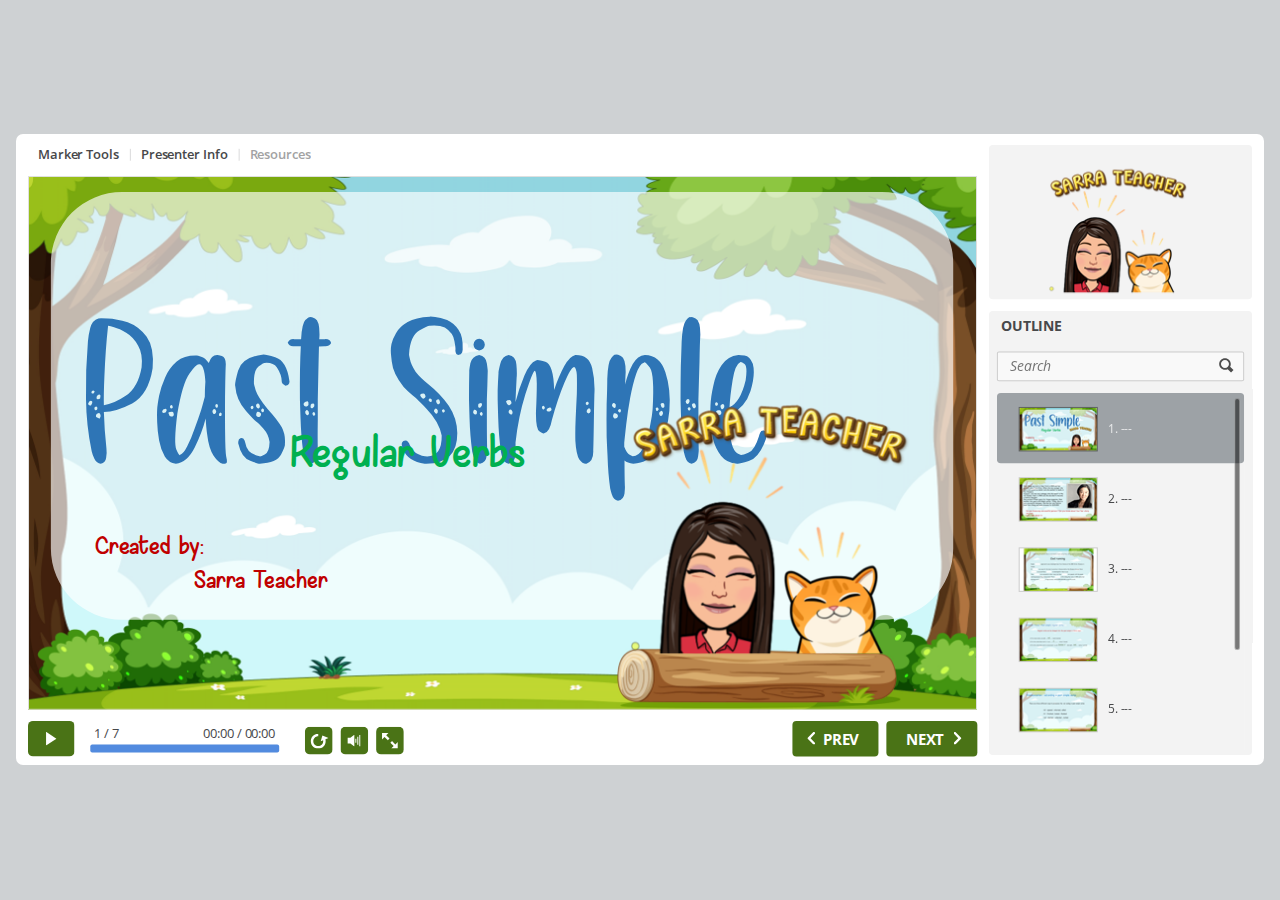
<file: index.html>
<!DOCTYPE html>
<!-- Created with iSpring --><!-- 1262 664 --><!--version 9.7.2.6020 --><!--type html --><!--mainFolder ./ -->
<html style=background-color:#ced1d3;>
<head>
    <meta http-equiv="Content-Type" content="text/html;charset=utf-8"/><meta name="viewport" content="width=device-width,initial-scale=1,minimum-scale=1,maximum-scale=1,user-scalable=no"/><meta name="format-detection" content="telephone=no"/><meta name="apple-mobile-web-app-capable" content="yes"/><meta name="apple-mobile-web-app-status-bar-style" content="black"/><meta http-equiv="X-UA-Compatible" content="IE=edge"/><meta name="msapplication-tap-highlight" content="no"/><title>Past simple part 1</title><link rel="apple-touch-icon-precomposed" href="data/apple-touch-icon.png"/><link rel="shortcut icon" type="image/ico" href="data/favicon.ico"/><style>body {background-color:#ced1d3;}#spr0_1335c72 {display:none;}</style>
    <script>

(function() {
	var userAgent = navigator.userAgent.toLowerCase();

	var useMobilePlayer = userAgent.indexOf("iemobile") < 0 && (userAgent.match(/iPhone|iPad|iPod/i) || userAgent.indexOf("android") >= 0);
	
	if (useMobilePlayer) {
		var insideMobilePlayer = userAgent.indexOf("ismobile") >= 0 || location.hash.length > 0;
		if (!insideMobilePlayer) {
			location.replace("ismplayer.html" + location.search);
		}
	}
})();

</script>
    
    <style>
		#playerView {
			position:absolute;
			-webkit-tap-highlight-color:rgba(0,0,0,0);
			-webkit-user-select:none;
			-moz-user-select:none;
			-webkit-touch-callout:none;
			-webkit-user-drag:none;
		}
		#playerView * {
			position:absolute;
		}
		#preloader {
			width: 50px;
			height: 50px;
			position: absolute;
			top: 0;
			left: 0;
			bottom: 0;
			right: 0;
			margin: auto;
			border-radius: 10px;
			background-color: rgba(0, 0, 0, 0.5);
		}

		#preloader::after {
			content: '';
			position: absolute;
			background: url([data-uri]);
			background-size: cover;
			top: 0;
			left: 0;
			bottom: 0;
			right: 0;
			animation: preloader_spin 1s infinite linear;
			-webkit-animation: preloader_spin 1s infinite linear;
		}

		@keyframes preloader_spin { 0% {transform: rotate(0deg);} 100% {transform: rotate(360deg);} }
		@-webkit-keyframes preloader_spin { 0% {-webkit-transform: rotate(0deg);} 100% {-webkit-transform: rotate(360deg);}}
    </style>
</head>
<body>
	<div id="preloader"></div>
	<script src="data/browsersupport.js?1E205934"></script>
	<script src="data/player.js?1E205934"></script>
    <div id="content"></div>
    <div id="spr0_1335c72"></div>
    <script>
		(function(startup){
			function start(savedPresentationState)
			{
				var presInfo = "eNrdWuuS4sixfpWyjh1hh2lGd6H2D1uAZppYGnoRPbPjmQmiEAXILSRWF1i2oyP2Hc6fc17A//0OfpJ9EmdWSYAEdM+uZ+2wm5mWUH2VmZWV11I/SoF0LT3qjmHobVe5sg1Nv9LbRvuqZXTaV6+Vrq5qpmaqbftJakgZgO9ompE0WK1DRtY0yYgCA/7Fka10bZtyQ1pK14YOVx+Afpwwb51MNM00bF0G1HojXauyYjakHAUK0jQPMjaxm1ZTnZiyKv8BQdL1h0cpgnGPJgklbRYRZ0UTKthIbrQIg3SZBmmwiFjTj1cwwGAgBcwyiOJ8GgZ/WqxoEPLBp08NqSNdP0oh/kK+M5rRj6/CeBE319FCkFXlFpdeMcwnoYEJLI5FmfTEqXOJHqUH/AVfsyRnDYnuRV2vgUzKvwJEU7kG5jRMGX/M754+PTUEOkoraP159LqK1l6gnR2jlRfQ6+fRuMwDeF4VxORgoYlTymEVbDwP3hyDW8/LnJ4T4zKanZHjMnpeQdsvoKcVtPU8epNX0C+scjM7Rhc+dRGdVeS25PPaBri0qlgwGnoqPT1xt3tEgxbPw7oVNKQEzQW9gSJyXlJ9KvkiKRCiBxfVMIU4haulYTBjSvMvuHF+/anP93Ncdc5suZoqB++0hHPqGnCb7UUDIeXGQebvyuDkieD0MfkYjdgiD2lC3rJkmvInnYTRjM3IdHeNX0WMGTPqL1kioo/MHR5WhPdNWVY4D71p6balG4ra0g1LtVR2pSgYW4JCcR8+FcoV6pgVk2XxoxezRdAQWxHwO1AUJ5Eu6ZqlxSNP0HsrLrvi8iCuc3HZxgJcU711qnr1rOrVy6pXf4bqQcWUvKPRgmxpSqZxEpEgIgO2Je/j5AHvFVu3CY1mBFRNRHRNyZYljMyTeEU6ELxpk7xbQsBPl4yT2cV5tAB0+Z2SDUt2ZBHHMxL4jKQPsJkJJyogEe5tFosBZJrB42G4W60DP22CBdzEWwY0GnuSnGAegfbXO7KFh8VA9OMP/5+VFO69kgjJGF2J1ZitPeMZ80GjnPOUQdZhIOmcpssgjmCMZ6oEuXtIG9QB0HkwzxgsdcdokpJ5DEYaL3JGVnRBvw8i1kDGEXCIM9RXto0L6DbIlmREw/WS9GkOWmyScTyjO7GkYK+kNPd9lqbzPDwSAQVYwqqRZLyN9kKGdMpCcthDvjAWhimZJUCECQl/rRpg0/[base64]/K+PZtHny/DukOvIFHxUrwtCvBE6FF2joTJLXPC5I/NaOcBPTWaUDXzwZ0/XJA139GQH+T0BXU3eR17OcpuSbHhX9S5NUNz6s8kyrg168hRqxigPHnDQjuhM5m5Mcf/lr717wG/4fmAebwK5tBBFALChhwBeFsSTPCIBRBvP3xh/9lSPCUmPgHEvphnELefyVukKT2LEk/jiBORZA0yO/JrnGeepM4gD6zjCZyhPJhxznCTQBR/bjoEAx9GkFOIP4SwipDtpAjUJz1kTp5lkkY5p1doc4rNuMX/rvLQpahcP+3gxjJnwOz/4ZyhQemmnUbZ63buGzdxs+pFBPY+TzyA5ph/rsmoHC0iwCSH2zH8e5s9sXjx1cz2OtrEq9ZBPAG+EGWJ3DbgG0OQ75lrzIOmQcRdKkcFMbxA78B24seBOjvfxOUCuuHQT8GAr6430BzmwkDGC+xQIJiqbCQWTCfMyydhK2AMa1hJVAm+YybFbrJswu5/k81m39vajDVk9SgXkwN5i+XGv7NWtBOtKBd1IL1C2mhMA7R+d69jiROSRqCUxKP8sMVqHI+FJLMo0xubuP5XIJ5jnStNGUornRL1HZSFzmqtgrVvGVwtjXArApYYK3Z2POevshc+cLMeYnGi6+DFMGLUqhfXIrgRIrpy2Jov5QyzsmTnmwO8dgqmMbh7EQw/V+wS+mpgi4LZPzLNAXMzEIuDxq1HTTiSZBmK+gSr8gdb+VoSO75QVpVRvNYRugQdBt/Wi3ZsmVLKeQ0TBOfWkrLNE3ZskS7Bh2VhRlDsQ1D1lStFFrRdJ5JNE2zWiYGggUPCZohMoyi27KimMqR8FYpfJbQ7ZRhQXabzyH/pqTLVvGJ1FZNs7rKpVZbmtYy1UJqTZb5YmxZNzXoywqprb1ya6EA6LYKOTrxKvDF7t56J9xbVe6KrMqGbPEOsNxXBTRiy3wj6QlmdoKpiWGX6mCLmJH73okEdm39lq1g43sQwJDt0pBoHTGrI2rcFbnG/rKFK/IXF+TE65CNUu4LDYNpEpzKodTM2FAVvaVr1l4Os2VgR1742hkraKqqbMkabBAmJ/6SwMdfd5XD1rC8WWFvjjXtOFixMIjQszal4AcYLmC68xCYip67yJvro6S/P+QVN5vyZntU7BbTvj9m8ShN8yyLoyY0QRmUk80oTlYU9fQ/r/kPnphUETHUj+fG59RnR9N1x9IUszZczt0P+vFqTaNdH9/CTKn/sEighp1x8hp+ALLcrVkC6nnAp4baaneRaQixqZexVZWuq7iqq54Mr/nhFSdrdx3VMY8R/MzrIJkFm+6cjh+R2C+8BinKdYRAmaJZOpbYdMFqC+u4XaWr8bEIZtVWXdIWgxn7LqtIVVRklybF63x9SY/QICxwEfVxCz/H42FMsW3Awa6Nn+NBFAAJVDaDW3FzGiezYhtk/GDRWJX/iZvvI9aAexfYG3nNhLO9maY4pX9cLu7nFI/iff26f3RwJH6IhedZ0oomDywZxzF/K4U7CvbMkl40x/RAs4z6yxUeR2MQmB5efvinvEvyT7wiBhdvT9pO56vJeDhx7u4m7fvxeDiY9J22C4JLbVRYA0Gd4e2dM3g/6Q/fDCft3huRKNAFCPrAb1XT/A5C2+/OoL1bp9+v4QmfYMh7/GA8GvYnMMntTwbuN1COS/xyZnh4P+73Bi7WIcXdGdDdyH2LZQtexPD9aOQOxhOv3+u6k543GQzHXM6+O3YhTkrv45ws6YZhT7oJ2Ja3o6DUAHpXbic4gLEkiHImaHaHt05vMBm53njU64x7wwFmjhhSOD/9JjTPlnHCD6xnQUqn0GFz0tjb8jMUsZOihY/xECUAZLyiQdQsObwb9IdOl2/Oret5zhtc+HgvIkyoUOGn6xuQNm4ApW2EPkHm2HkHQ4/Q9ToMfIEMvHWCgtyBYxTMRs673uAN2MKw703cQbd8wl9bz0gXCpSAt0Sn4JHjuSPEJTTlb6LOQybCFDiKOGF4DnjTe3PTh/9jTvAmWCxD+J+dp3rnos7vWCQGYYfdEZiA570bjrpcbv6CBc8R0i34eWV3jzUn5vcGnSHYSWd8TGMsjrvEfFB4EPmwx8zPyjnA0+HbX1gXyAcbNxkLO0bDWuVpRjBn8IMw5B2gYNTnWzFl8xisLGR0I0wDmIjQJDj0nftB52bSHh88s0/zyF9WhsESz1vJsU3koPfjnS84FJMm7eE34BjofMPTgeFX6HNfnQ68dz1cp+uJoYHztvfG4foAPyu9Y+9keKIYR+GOUP7uBHdhE8R5Ck9QXPARvva0eY6a5359D5vcc/qXXFZMLt98LYIN9Co8wBf0ICRAJkML+vq+9+fJa6fXd7vntozuSBRnhM42FE+npsynqD18IzQLZnwMrYKzwZMEQrMiUPymCDKDrvvNb86zrUSfSwYDkZ2t1tlLHHD5hZSXmaE9X+b0OQt5jo3XcQfOqDf8QupMg1UeijD1mUrdC/CTFfsir89a909Q8c9j6InQ5kLG4REU/0CoPniDNNq9IQ+bM1Yf7g1eD/nRcVE/kKKAqIAGwxI3iMnzUO8GlinYeZBgVhDD6pC3IFGV51uMQ3XYO7ft9cYYs96xKRajAsCN9/NDKrfdl2LpUbKuxLBxb9xHAQYwb1FkyJSEwYqXxuXU+1u3FFuEpKpc7+I8nHGTDoMHHpZg3fmKnWZ7/icD+DTkB9zcCET0++PLzApRR4L23UkW21vl5+vuyChf0qDnOiNINx1n0OGpqIOGGlbGwIhQ/v7Y2ycssKYVzfwlfxWPJfwxXtRsXfe1A3NKQT1GkzLFFbg6UfGYFI+vz2AxK4Jvuoc5HwZxxtJPF7DI+wD1RN0HzUCBHzvtGjn+7TBYlKT74UqJOu7Bjn6ZapGK4LWKse5vluTBLgpdOuOx07m5BdPxhKXEeeLzPrwGLJXeGd6PoD4rbasDeIjO4yALGXG/o2gqp5NvndFX4L68FINJt7xPIWWjUgMLTaElZOcEOSrr86w4VahBPiuUoTDj3t3E6XZ5/4GLgaL3QUTVGdSCRe9O8E8oq3M6N84A4kF9GpsF2fl5I9fdNx5Yp4tiuS8a0R9/+KuA8ShYuiH4hvh+5BmbMij2nfewOqhB0fNBXyJOHara/aSfVNeep1qtdfeUn612z1M6lHhlS7R30C/XDL3ImnvXP8u45ldPT/8AAslb8g==";
				PresentationPlayer.start(presInfo, "content", "playerView", onPlayerInit, savedPresentationState);
				function onPlayerInit(player)
				{
					(player);

					var preloader = document.getElementById("preloader");
					preloader.parentNode.removeChild(preloader);
				}
			}

			if (startup)
				startup(start);
			else
				start();
		})();
    </script>
</body>
</html>
</file>
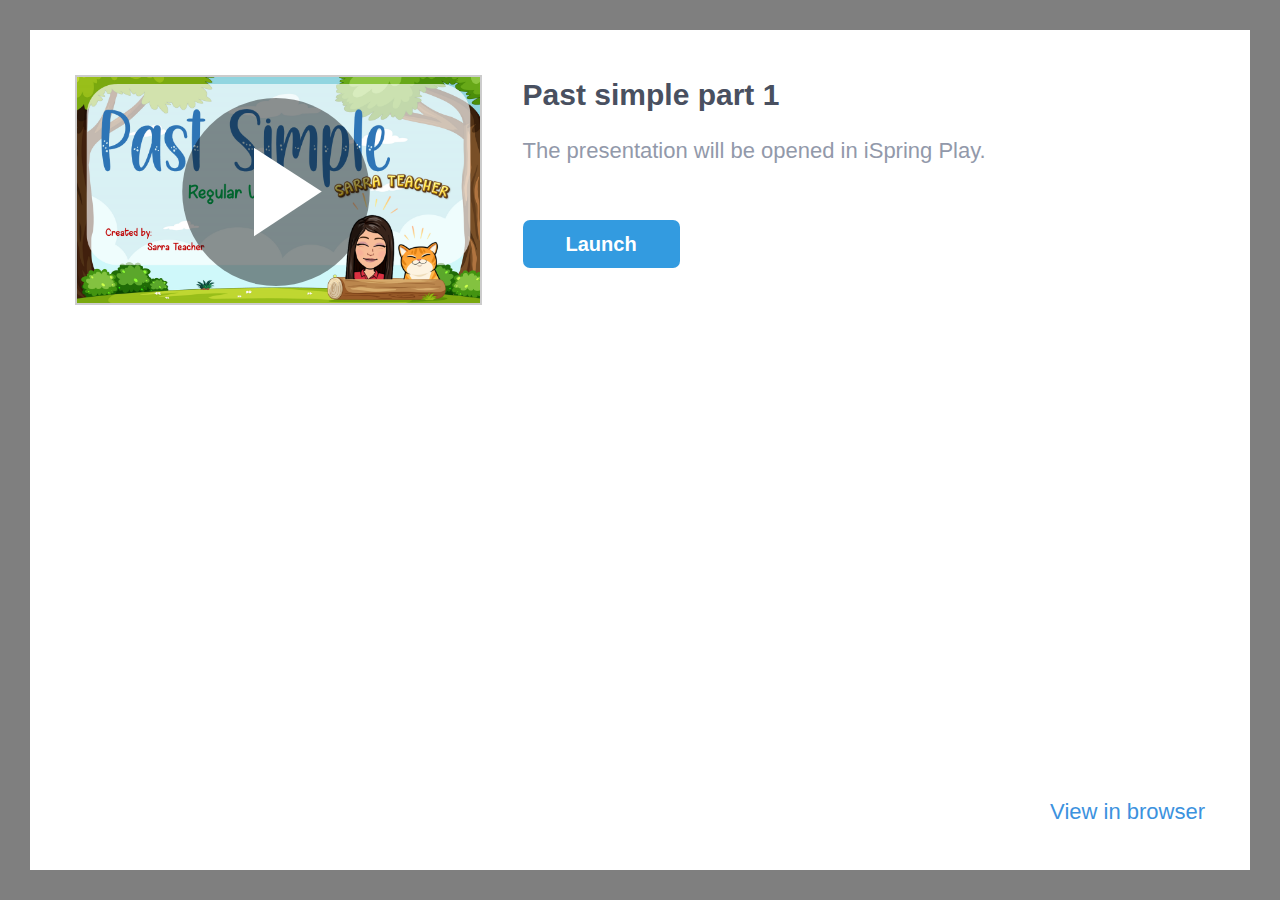
<file: ismplayer.html>
﻿<!DOCTYPE html>
<html>
<head>


	<meta http-equiv="Content-Type" content="text/html;charset=utf-8"/>
	<meta name="viewport" content="width=device-width, initial-scale=1"/>
	<meta name="format-detection" content="telephone=no"/>
	<!-- <meta name="apple-itunes-app" content="app-id=642452385, app-argument="/> -->
	<title>Past simple part 1</title>
	<link rel="stylesheet" type="text/css" href="data/ismplayer/style.css"/>
	<link rel="stylesheet" type="text/css" href="data/ismplayer/style_mini.css" media="only screen and (max-device-width: 605px), only screen and (max-device-height: 605px)" />
</head>
<body>
	<script>
		var isIpad = navigator.userAgent.match(/iPhone|iPad|iPod/i);
		document.body.className = isIpad ? "ipad" : "android";
		// ios7 scroll fix
		if (isIpad) {
		
			if (window.innerHeight != document.documentElement.clientHeight) {
				var fixViewportHeight = function() {
					document.documentElement.style.height = window.innerHeight + "px";
				};

				window.addEventListener("orientationchange", fixViewportHeight, false);
				fixViewportHeight();
			}
			
			var forceRedraw = function() {
				var origDisplay = document.body.style.display;
				document.body.style.display = 'none';
				document.body.offsetHeight;
				document.body.style.display = origDisplay;
			};
				
			window.addEventListener("resize", forceRedraw, false);
		}
	</script>

	<div class="mainLayer">
		<div class="launcher">
			<img class="preview" src="data/ismplayer/preview.png"></img>
			<a class="btnPlay" id="btnPlay"></a>
		</div>
		<div class="info">
			<h1>Past simple part 1</h1>
			<p id="launchDesc">The presentation will be opened in iSpring Play.</p>
			<p id="launchDescWithVideo">The presentation contains video narration. 
To view with video, use iSpring Play.</p>
			<p id="downloadAppDesc" class="hidden">To view this presentation, download the free iOS application iSpring Play.</p>
			<div class="buttons">
				<a id="btnOpenInApp" class="text_button" href="#" ontouchstart="">
					Launch
				</a>
				<a id="btnDownloadApp" class="app_store hidden" href="#"></a>
			</div>
		</div>
		<div class="bottom_area" id="bottomAreaNormal">
			<a href="#" id="btnOpenInBrowser">View in browser</a>
			<a href="#" id="btnOpenInBrowserWithoutVideo">View in browser without video</a>
		</div>
	</div>

<script>
	var IOS_APP_SCHEME = "ismobile";
	var IOS_STORE_URL = "https://itunes.apple.com/us/app/ispring-mobile/id642452385?mt=8";

	var ANDROID_APP_SCHEME = "ismobile";
	var ANDROID_APP_PACKAGE = "com.ispringsolutions.mplayer";

	var appMeta = document.querySelector("meta[name='apple-itunes-app']");
	if(appMeta) {
		appMeta.setAttribute('content', appMeta.getAttribute('content') + getBasePath());
	}

	function $(id) {
		return document.getElementById(id);
	}

	function show(element, visible) {
		if (visible) {
			element.className = element.className.replace(/hidden/g, '');
		} else {
			element.className += ' hidden';
		}
	}

	function now() {
		return +new Date();
	}

	function createEmptyIframe() {
		var iframe = document.createElement("iframe");
		iframe.style.border = "none";
		iframe.style.width = "1px";
		iframe.style.height = "1px";

		return iframe;
	}

	function strEndsWith(str, suffix) {
		var l = str.length - suffix.length;
		return l >= 0 && str.indexOf(suffix, l) == l;
	}

	function getBasePath() {
		var params = location.search || "";
		var host = location.host;

		// remove file name from url
		var path = location.pathname.split("/");
		path.length = path.length - 1;

		return host + path.join("/") + "/" + params;
	}

	function getIspringPlayUrl() {
		var ispringPlayUrl = decodeURIComponent((window.location.search.match(/(\?|&)ispringPlayUrl\=([^&]*)/)||['','',''])[2]);
		return ispringPlayUrl.length > 0 ? ispringPlayUrl : getBasePath();
	}

	function showDownloadButton(showDownload) 
	{
		show($("launchDesc"), !showDownload);
		show($("launchDescWithVideo"), !showDownload);
		show($("btnOpenInApp"), !showDownload);

		show($("downloadAppDesc"), showDownload);
		show($("btnDownloadApp"), showDownload);
	}

	function getIOSVersion() {
		if((/iphone|ipod|ipad/gi).test(navigator.platform)) { 
			var versionString = navigator.appVersion.substr(navigator.appVersion.indexOf(' OS ')+4); 
			versionString = versionString.substr(0, versionString.indexOf(' ')); 
			versionString = versionString.replace(/_/g, '.'); 
			return versionString; 
		}
		return '';
	}

	function getIOSMajorVersion() {
		var version = getIOSVersion();
		if(version == ''){
			return 0;
		}
		var dotIndex = version.indexOf('.');
		if(dotIndex <= 0){
			return Number(version);
		}
		return Number(version.substr(0, dotIndex));
	}

	var IosLauncher = function() {
		function startApp(redirectToStore) {

			var launchUrl = IOS_APP_SCHEME + "://" + getIspringPlayUrl();
			if(getIOSMajorVersion() >= 9) {
				// iframe using method doesn't work since iOS 9
				setTimeout(function() {
					onAppStartFailed(redirectToStore)
				}, 2718);
				window.top.location.replace(launchUrl);
			} else {
				var launchTime = now();
				setTimeout(function() {
					document.body.removeChild(iframe);
					
					if (now() - launchTime < 1500) {
						onAppStartFailed(redirectToStore);
					}
				}, 1000);
				var iframe = createEmptyIframe();
				iframe.src = launchUrl;
				document.body.appendChild(iframe);
			}
		}

		function onAppStartFailed(redirectToStore) {
			if (redirectToStore) {
				location.replace(IOS_STORE_URL);
			} else {
				showDownloadButton(true);
			}
		}

		document.addEventListener("visibilitychange", function(event) {
			if (!window.document.hidden)
			{
				show($("launchDesc"), true);
				show($("launchDescWithVideo"), true);
				show($("btnOpenInApp"), true);

				show($("downloadAppDesc"), false);
				show($("btnDownloadApp"), false);
			}
		});

		this.launch = function(redirectToStore /* = true */) {
			redirectToStore = (redirectToStore == undefined ? true : redirectToStore);

			setTimeout(function() {
				startApp(redirectToStore);
			}, 50);

			return false;
		};
	};

	var AndroidLauncher = function() {
		function pageIsHidden() {
			return document.hidden || document.mozHidden || document.webkitHidden;
		}

		function launchFromLink() {
			var href = "intent://" + getIspringPlayUrl() + "#Intent;" +
					"scheme=" + ANDROID_APP_SCHEME + ";" +
					"package=" + ANDROID_APP_PACKAGE + ";" +
					"end";
			var target = "_top";
			
			$("btnOpenInApp").href = href;
			$("btnOpenInApp").target = target;
			
			$("btnPlay").href = href;
			$("btnPlay").target = target;

			return true;
		}

		function launchFromIframe() {
			var onIframeLoaded = function(redirectToMarket) {
				document.body.removeChild(iframe);

				if (redirectToMarket) {
					location.assign("market://details?id=" + ANDROID_APP_PACKAGE);
				}
			};

			var iframe = createEmptyIframe();
			if (navigator.userAgent.indexOf('Firefox') > 0) {
				var loadStartTime = now();
				setTimeout(function() {
					var appStarted = pageIsHidden() || now() - loadStartTime > 400;
					onIframeLoaded(!appStarted);
				}, 200);
			} else {
				iframe.onload = function() {
					onIframeLoaded(true);
				};
			}

			iframe.src = ANDROID_APP_SCHEME + "://" + getIspringPlayUrl();
			document.body.appendChild(iframe);

			return false;
		}

		function isIntentUrlSupported() {
			var userAgent = navigator.userAgent;

			var matches = userAgent.match(/Chrome\/(\d+)/);
			if (!matches) {
				return false;
			}

			if (/OPR\/\d+/.test(userAgent) ||     // Opera
				/Version\/\d+/.test(userAgent)) { // or Dolphin
				return false;
			}

			var version = parseInt(matches[1]);
			return version >= 25;
		}

		this.launch = function() {
			return isIntentUrlSupported()
				? launchFromLink() : launchFromIframe();
		};
	};

	var launcher = isIpad ? new IosLauncher() : new AndroidLauncher();
	
	$("btnPlay").onclick = function() {
		return launcher.launch(false);
	};

	$("btnOpenInApp").onclick = function() {
		return launcher.launch(false);
	};

	$("btnDownloadApp").onclick = function() {
		this.href = IOS_STORE_URL;
		return true;
	};

	var openInBrowserCallback = function() {
		var basePath = getBasePath();
		var params = '';
		var parts = basePath.split('?');
		if(parts.length == 2)
		{
			basePath = parts[0];
			params = '?' + parts[1];
		}
		this.href = "//" + basePath + 'index.html' + params + "#inbrowser";
		return true;
	};

	$("btnOpenInBrowser").onclick = openInBrowserCallback;
	$("btnOpenInBrowserWithoutVideo").onclick = openInBrowserCallback;



</script>

<script>
	var isIphone = navigator.userAgent.match(/iPhone/i);
	var hasVideo = false;
	
	if (isIphone && hasVideo && getIOSMajorVersion() < 10)
	{
		document.getElementById("launchDesc").style.display = "none";
		document.getElementById("btnOpenInBrowser").style.display = "none";
	}
	else
	{
		document.getElementById("launchDescWithVideo").style.display = "none";
		document.getElementById("btnOpenInBrowserWithoutVideo").style.display = "none";
	}
</script>
</body>
</html>
</file>
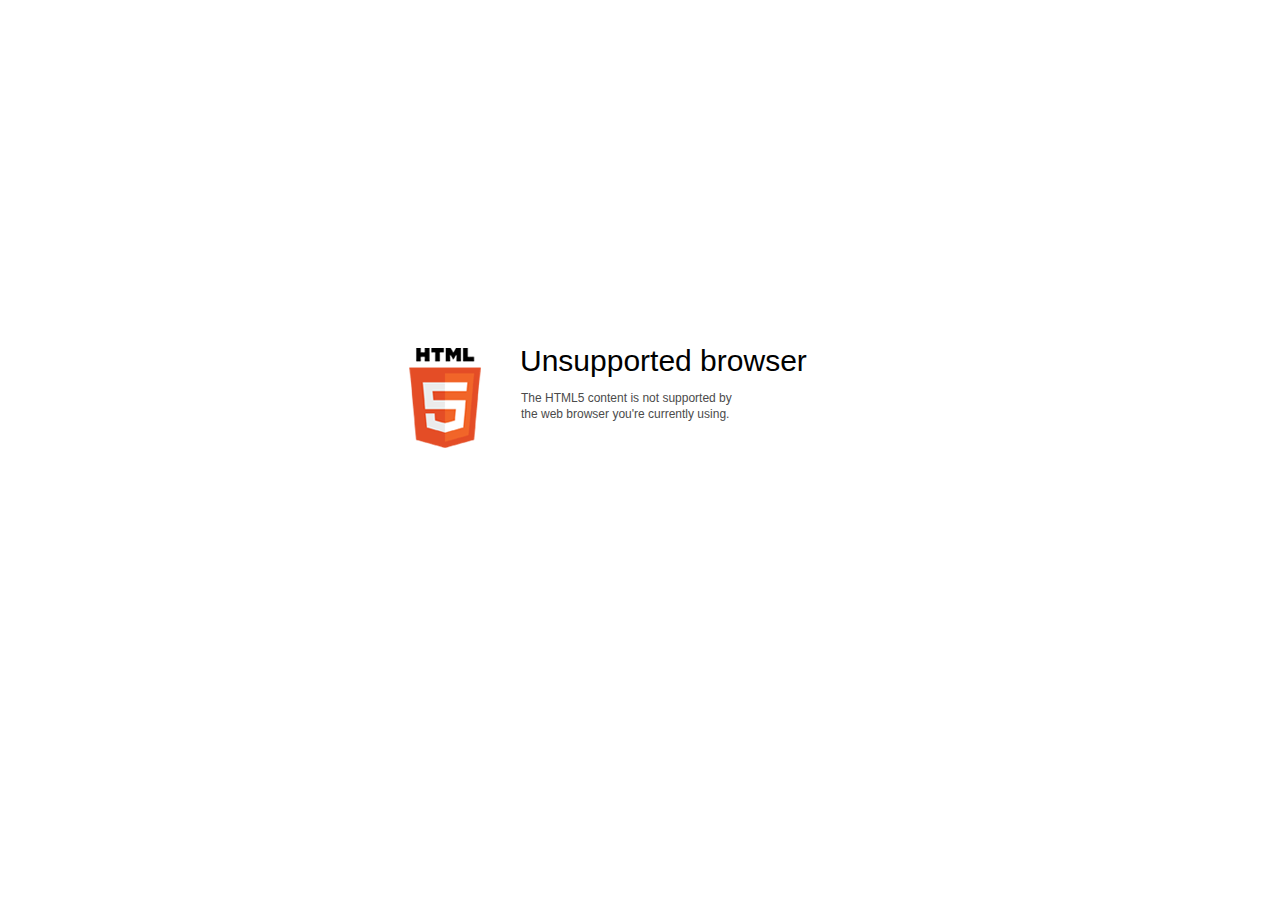
<file: data/html5-unsupported.html>
﻿<html>
<head>
    <meta http-equiv="Content-Type" content="text/html;charset=utf-8"/>
    <meta name="viewport" content="width=device-width,initial-scale=1,maximum-scale=1">
    <meta name="format-detection" content="telephone=no">
    <meta name="apple-mobile-web-app-capable" content="yes">
    <meta name="apple-mobile-web-app-status-bar-style" content="black">
    <meta http-equiv="X-UA-Compatible" content="IE=edge">
    <meta name="msapplication-tap-highlight" content="no" />
    <title>Update your Web browser</title>
    <style>
        body {
            background: #fff;
        }

        .container {
            background: url(html5.png) no-repeat;
            position: absolute;
            width: 405px;
            height: 100px;

            top: 50%;
            margin-top: -102px;
            left: 50%;
            margin-left: -231px;
        }

        .title {
            left: 111px;
            width: 290px;
            height: 20px;
            font-family: Arial;
            font-size: 30px;
            color: #000;
            position: absolute;
            line-height: 28px;
            top: -1px;
        }
        
        .message {
            font-family: Arial;
            font-size: 12px;
            color: #4b4b4b;
            line-height: 16px;
            padding-top: 15px;
            padding-left: 1px;
        }
    </style>
</head>
<body>
<div class="container" id="container">
    <div class="title">Unsupported browser
        <div class="message">The HTML5 content is not supported by<br>the web browser you're currently using.</div>
    </div>
</div>
</div>
</body>
</html>
</file>
<file: data/ismplayer/style.css>
html, body {
	margin: 0;
	padding: 0;
	height: 100%;
}

body {
	background: #7F7F7F;
	box-sizing: border-box;
	font-family: Helvetica;
	overflow: hidden;
}

.hidden {
	display: none !important;
}

.mainLayer {
	background: white;
	position: absolute;
	left: 30px;
	top: 30px;
	right: 30px;
	bottom: 30px;
}

.mainLayer .launcher .preview {
	border: 2px solid rgba(0, 0, 0, 0.2);
}

.mainLayer .launcher .btnPlay {
	display: block;
	position: absolute;
	left: 0px;
	top: 0px;
	width: 100%;
	height: 100%;
	background: url('play.svg') center no-repeat;
}

.mainLayer .launcher .btnPlay {
	background-size: 80% 80%;
}

.mainLayer .info {
	pointer-events: none;
}

.mainLayer .info > h1 {
	font-size: 30px;
	font-weight: bold;
	color: #495060;
}

.mainLayer .info > p {
	font-size: 22px;
	font-weight: lighter;
	color: #9299AA;
}

.mainLayer .info .buttons {
	pointer-events: all;
}

#btnOpenInApp {
	display: inline-block;
	width: 157px;
	height: 48px;
	background: #339BE0;
	border-radius: 7px;
	color: white;
	text-decoration: none;
	text-align: center;
	line-height: 48px;
	font-size: 20px;
	font-weight: bold;
}

#btnDownloadApp {
	display: inline-block;
	width: 169px;
	height: 50px;
	background: url('app_store2x.png');
	background-size: contain;
}

#btnOpenInBrowser, #btnOpenInBrowserWithoutVideo {
	font-size: 22px;
	font-weight: lighter;
	color: #3C92DE;
	text-decoration: none;
}

@media (orientation: portrait) {

	.mainLayer .launcher {
		width: 80%;
		position: relative;
		margin: 40px auto;
	}

	.mainLayer .launcher .preview {
		max-width: 100%;
		max-height: 206px;
		display: block;
		margin: 0 auto;
	}

	.mainLayer .info {
		position: relative;
		margin-left: 40px;
		margin-right: 40px;
		text-align: center;
	}

	.mainLayer .info > h1 {
		margin-top: 65px;
		margin-bottom: 0;
	}

	#launchDesc {
		margin-top: 33px;
	}

	#downloadAppDesc {
		margin-top: 33px;
	}

	.mainLayer .info .buttons {
		margin-top: 50px;
	}

	.mainLayer .bottom_area {
		position: absolute;
		bottom: 52px;
		left: 40px;
		right: 40px;
		text-align: center;
	}

}

@media (orientation: landscape) {

	.mainLayer .launcher {
		position: relative;
		max-width: 33%;
		float: left;
		margin: 45px;
		margin-bottom: 9999px;
	}
	
	.mainLayer .launcher .preview {
		max-width: 100%;
		max-height: 400px;
	}

	.mainLayer .info {
		position: relative;
		white-space: pre-wrap;
		margin-right: 45px;
	}

	.mainLayer .info > h1 {
		margin-top: 12px;
		margin-bottom: 0;
	}

	.mainLayer .info .buttons {
		white-space: normal;
		margin-top: -38px;
	}

	#launchDesc {
		margin-top: -10px;
	}

	#downloadAppDesc {
		margin-top: -28px;
	}

	#btnDownloadApp {
		margin-top: 18px;
	}

	.mainLayer .bottom_area {
		position: absolute;
		bottom: 45px;
		right: 45px;
	}

}
</file>
<file: data/ismplayer/style_mini.css>
.mainLayer {
	left: 0px;
	top: 0px;
	right: 0px;
	bottom:0px;
}

.mainLayer .info > h1 {
	font-size: 24px;
	line-height: 27px;
	max-height: 81px;
	overflow: hidden;
}

.mainLayer .info > p {
	font-size: 18px;
}

#btnOpenInBrowser, #btnOpenInBrowserWithoutVideo {
	font-size: 18px;
}

@media (orientation: portrait) {

	.mainLayer .launcher {
		width: 80%;
		position: relative;
		margin: 20px auto;
	}

	.mainLayer .launcher .preview {
		max-width: 100%;
		max-height: 155px;
		display: block;
		margin: 0 auto;
	}

	.mainLayer .info {
		position: relative;
		margin-left: 20px;
		margin-right: 20px;
		text-align: center;
	}

	.mainLayer .info > h1 {
		margin-top: 24px;
		margin-bottom: 0;
	}

	#launchDesc {
		margin-top: 16px;
	}

	#downloadAppDesc {
		margin-top: 16px;
	}

	.mainLayer .info .buttons {
		margin-top: 20px;
	}

	.mainLayer .bottom_area {
		position: absolute;
		bottom: 20px;
		left: 20px;
		right: 20px;
		text-align: center;
	}

}

@media (max-height : 400px) and (orientation : portrait) {
	
	.mainLayer .launcher .preview {
		max-height: 100px;
	}
	
	.mainLayer .info > h1 {
		font-size: 22px;
		line-height: 25px;
		max-height: 50px;
	}
	
	.mainLayer .info > p {
		font-size: 16px;
	}

	#btnOpenInBrowser {
		font-size: 16px;
	}
	
	.mainLayer .info > h1 {
		margin-top: 18px;
		margin-bottom: 0;
	}
	
	#launchDesc {
		margin-top: 12px;
	}

	#downloadAppDesc {
		margin-top: 12px;
	}

	.mainLayer .info .buttons {
		margin-top: 16px;
	}
}

@media (orientation: landscape) {

	.mainLayer .launcher  {
		max-width: 33%;
	}
	
	.mainLayer .launcher .preview {
		max-width: 100%;
		max-height: 200px;
	}

	.mainLayer .launcher {
		position: relative;
		float: left;
		margin: 20px;
		margin-bottom: 9999px;
	}

	.mainLayer .info {
		position: relative;
		white-space: pre-wrap;
		margin-right: 20px;
	}

	.mainLayer .info > h1 {
		margin-top: -18px;
		margin-bottom: 0;
	}

	.mainLayer .info .buttons {
		white-space: normal;
		margin-top: -48px;
	}

	#launchDesc {
		margin-top: -20px;
	}

	#launchDescWithVideo {
		margin-top: -40px;
	}

	#downloadAppDesc {
		margin-top: -38px;
	}

	#btnDownloadApp {
		margin-top: 18px;
	}

	.mainLayer .bottom_area {
		position: absolute;
		bottom: 20px;
		right: 20px;
	}

}
</file>
